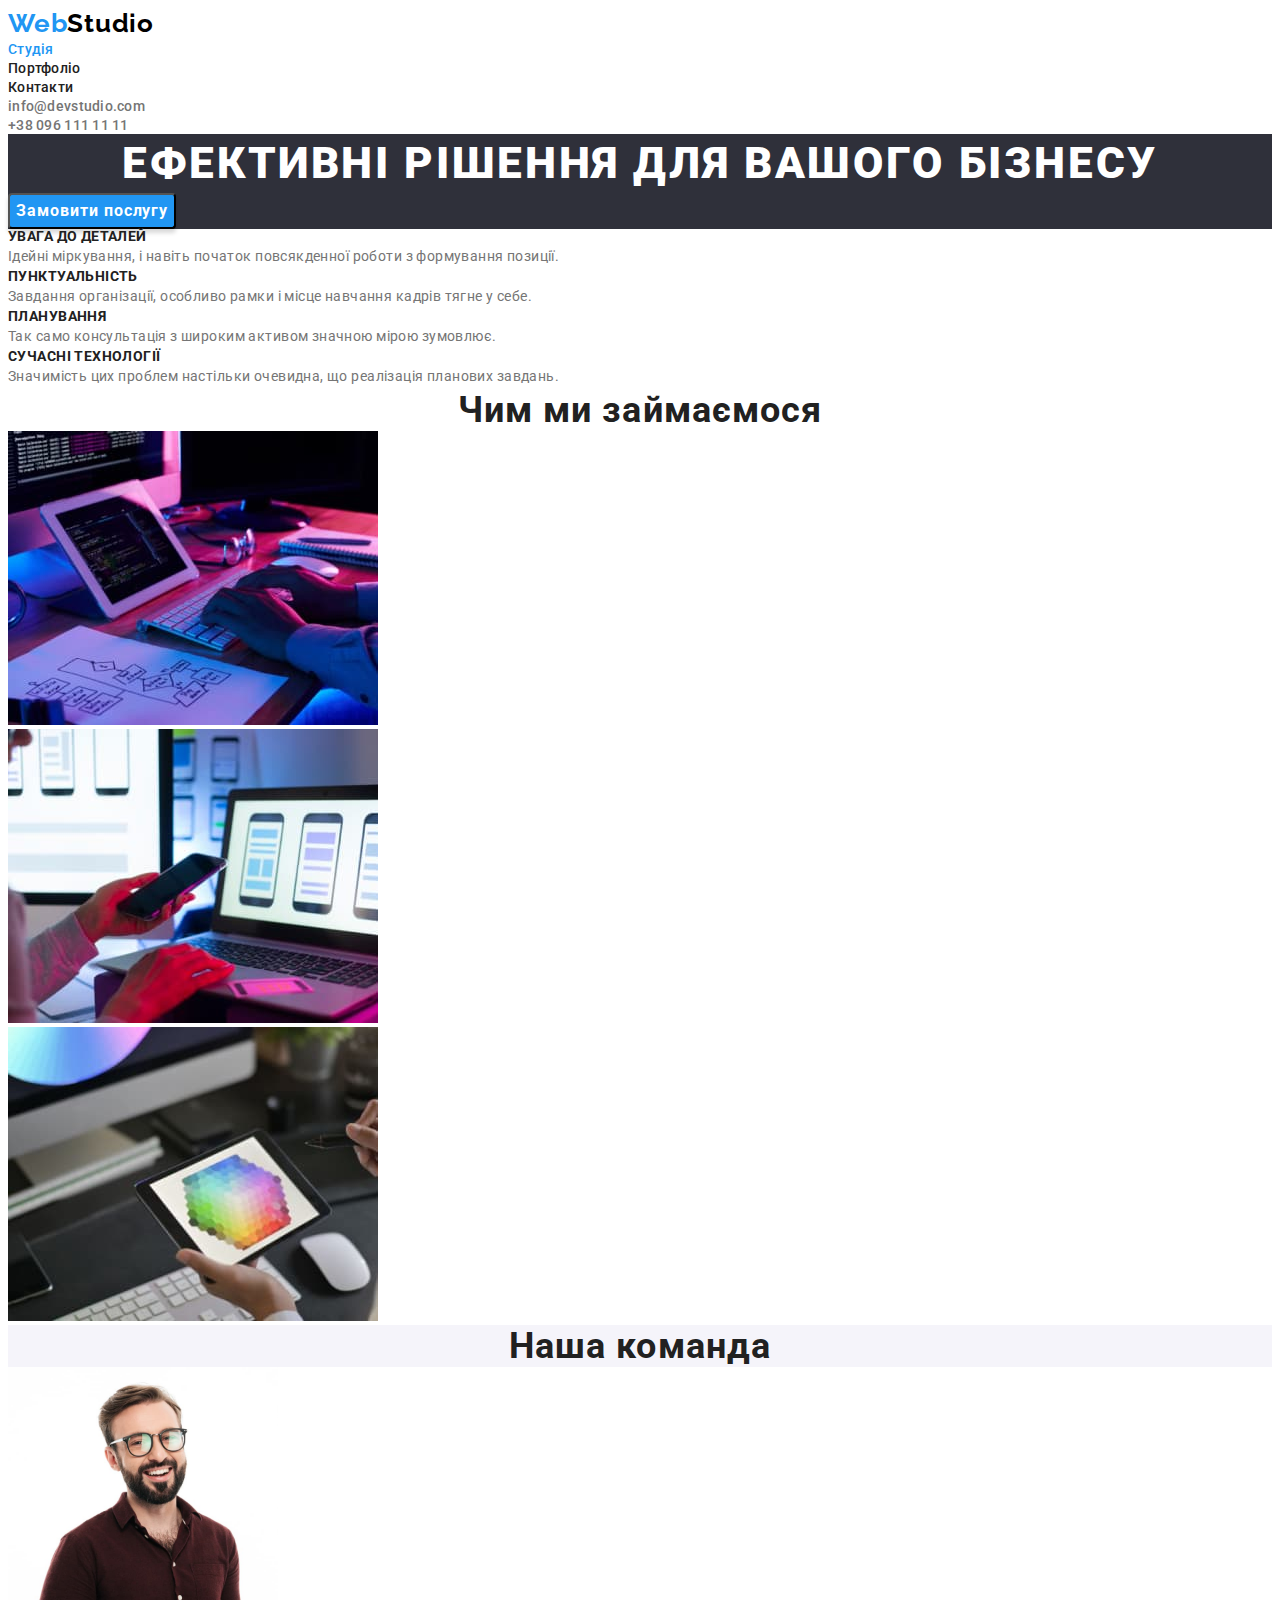
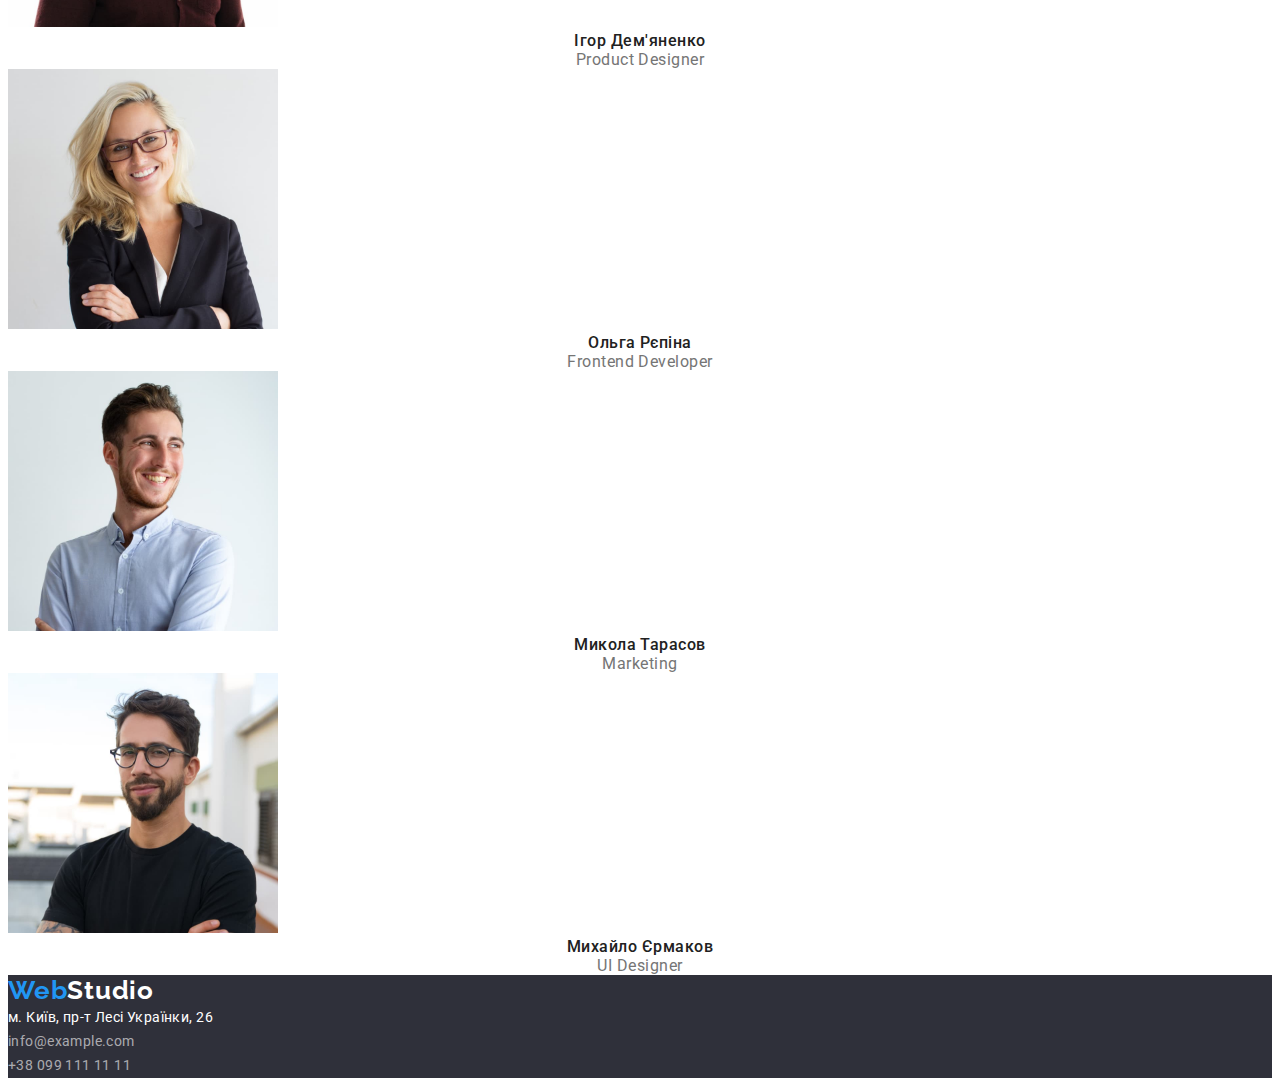
<file: index.html>
<!DOCTYPE html>
<html lang="uk">
  <head>
    <meta charset="UTF-8" />
    <meta http-equiv="X-UA-Compatible" content="IE=edge" />
    <meta name="viewport" content="width=device-width, initial-scale=1.0" />
    <title>Головна</title>
    <link rel="preconnect" href="https://fonts.googleapis.com" />
    <link rel="preconnect" href="https://fonts.gstatic.com" crossorigin />
    <link
      href="https://fonts.googleapis.com/css2?family=Raleway:wght@700&family=Roboto:wght@400;500;700;900&display=swap"
      rel="stylesheet"
    />
    <link
      rel="stylesheet"
      href="https://cdnjs.cloudflare.com/ajax/libs/modern-normalize/1.1.0/modern-normalize.min.css"
      integrity="sha512-wpPYUAdjBVSE4KJnH1VR1HeZfpl1ub8YT/NKx4PuQ5NmX2tKuGu6U/JRp5y+Y8XG2tV+wKQpNHVUX03MfMFn9Q=="
      crossorigin="anonymous"
      referrerpolicy="no-referrer"
    />
    <link rel="stylesheet" href="./css/styles.css" />
  </head>
  <body>
    <!--  Логотип і навігація-->
    <header class="header">
      <div class="container">
        <nav class="header-nav">
          <a href="index.html" lang="en" class="logo-web logo link"
            >Web<span lang="en" class="logo-studio logo link">Studio</span></a
          >
          <ul class="header-list list">
            <li class="header-item">
              <a href="./index.html" class="header-link link current">Студія</a>
            </li>
            <li class="header-item">
              <a href="./portfolio.html" class="header-link link"> Портфоліо</a>
            </li>
            <li class="header-item">
              <a href="#footer" class="header-link link">Контакти</a>
            </li>
          </ul>
        </nav>

        <ul class="header-contats-list list">
          <li>
            <a
              href="mailto:info@devstudio.com"
              class="header-contacts header-link link"
              >info@devstudio.com</a
            >
          </li>
          <li>
            <a href="tel:+380961111111" class="header-contacts header-link link"
              >+38 096 111 11 11</a
            >
          </li>
        </ul>
      </div>
    </header>
    <main>
      <!--Кнопка-->
      <section class="hero">
        <h1 class="hero-title">Ефективні рішення для вашого бізнесу</h1>
        <button type="button" class="hero-btn">Замовити послугу</button>
      </section>
      <!--Переваги компанії-->
      <section class="speciality">
        <h2 hidden>Особливості</h2>
        <ul class="speciality-list list">
          <li>
            <h3 class="speciality-subtitle">Увага до деталей</h3>
            <p class="speciality-text">
              Ідейні міркування, і навіть початок повсякденної роботи з
              формування позиції.
            </p>
          </li>
          <li>
            <h3 class="speciality-subtitle">Пунктуальність</h3>
            <p class="speciality-text">
              Завдання організації, особливо рамки і місце навчання кадрів тягне
              у себе.
            </p>
          </li>
          <li>
            <h3 class="speciality-subtitle">Планування</h3>
            <p class="speciality-text">
              Так само консультація з широким активом значною мірою зумовлює.
            </p>
          </li>
          <li>
            <h3 class="speciality-subtitle">Сучасні технології</h3>
            <p class="speciality-text">
              Значимість цих проблем настільки очевидна, що реалізація планових
              завдань.
            </p>
          </li>
        </ul>
      </section>

      <!--Чим займається компанія-->
      <section class="functions">
        <h2 class="main-title">Чим ми займаємося</h2>

        <ul class="list functions-list">
          <li class="functions-item">
            <img
              src="./images/box1.jpg"
              alt="Розробка сайтів"
              width="370"
              height="294"
            />
          </li>
          <li class="functions-item">
            <img
              src="./images/box2.jpg"
              alt="Розробка мобільних додатків"
              width="370"
              height="294"
            />
          </li>
          <li class="functions-item">
            <img
              src="./images/box3.jpg"
              alt="Дизайн сайтів та додатків"
              width="370"
              height="294"
            />
          </li>
        </ul>
      </section>

      <!--Команда компанії-->
      <section class="team">
        <h2 class="main-title">Наша команда</h2>

        <ul class="list team-list">
          <li class="team-item">
            <img
              src="./images/igor.jpg"
              alt="Product Designer"
              width="270"
              height="260"
            />
            <h3 class="team-name">Ігор Дем'яненко</h3>
            <p lang="en" class="team-profession">Product Designer</p>
          </li>
          <li class="team-item">
            <img
              src="./images/olga.jpg"
              alt="Frontend Developer"
              width="270"
              height="260"
            />
            <h3 class="team-name">Ольга Рєпіна</h3>
            <p lang="en" class="team-profession">Frontend Developer</p>
          </li>
          <li class="team-item">
            <img
              src="./images/mykola.jpg"
              alt="Marketing"
              width="270"
              height="260"
            />
            <h3 class="team-name">Микола Тарасов</h3>
            <p lang="en" class="team-profession">Marketing</p>
          </li>
          <li class="team-item">
            <img
              src="./images/mykhaylo.jpg"
              alt="UI Designer"
              width="270"
              height="260"
            />
            <h3 class="team-name">Михайло Єрмаков</h3>
            <p lang="en" class="team-profession">UI Designer</p>
          </li>
        </ul>
      </section>
    </main>
    <!--Адрес і контакти-->
    <footer id="footer" class="footer">
      <a href="index.html" lang="en" class="logo-web logo link">
        Web<span lang="en" class="logo-footer-studio logo link">Studio</span>
      </a>
      <address class="address">
        <a
          href="https://goo.gl/maps/fzRet3JMHUGQF1tC9"
          target="_blank"
          class="link footer-link"
        >
          м. Київ, пр-т Лесі Українки, 26
        </a>
        <ul class="address-list list">
          <li class="address-item">
            <a href="mailto:info@example.com" class="link address-link"
              >info@example.com</a
            >
          </li>
          <li class="address-item">
            <a href="tel:+380991111111" class="link address-link"
              >+38 099 111 11 11</a
            >
          </li>
        </ul>
      </address>
    </footer>
  </body>
</html>
</file>
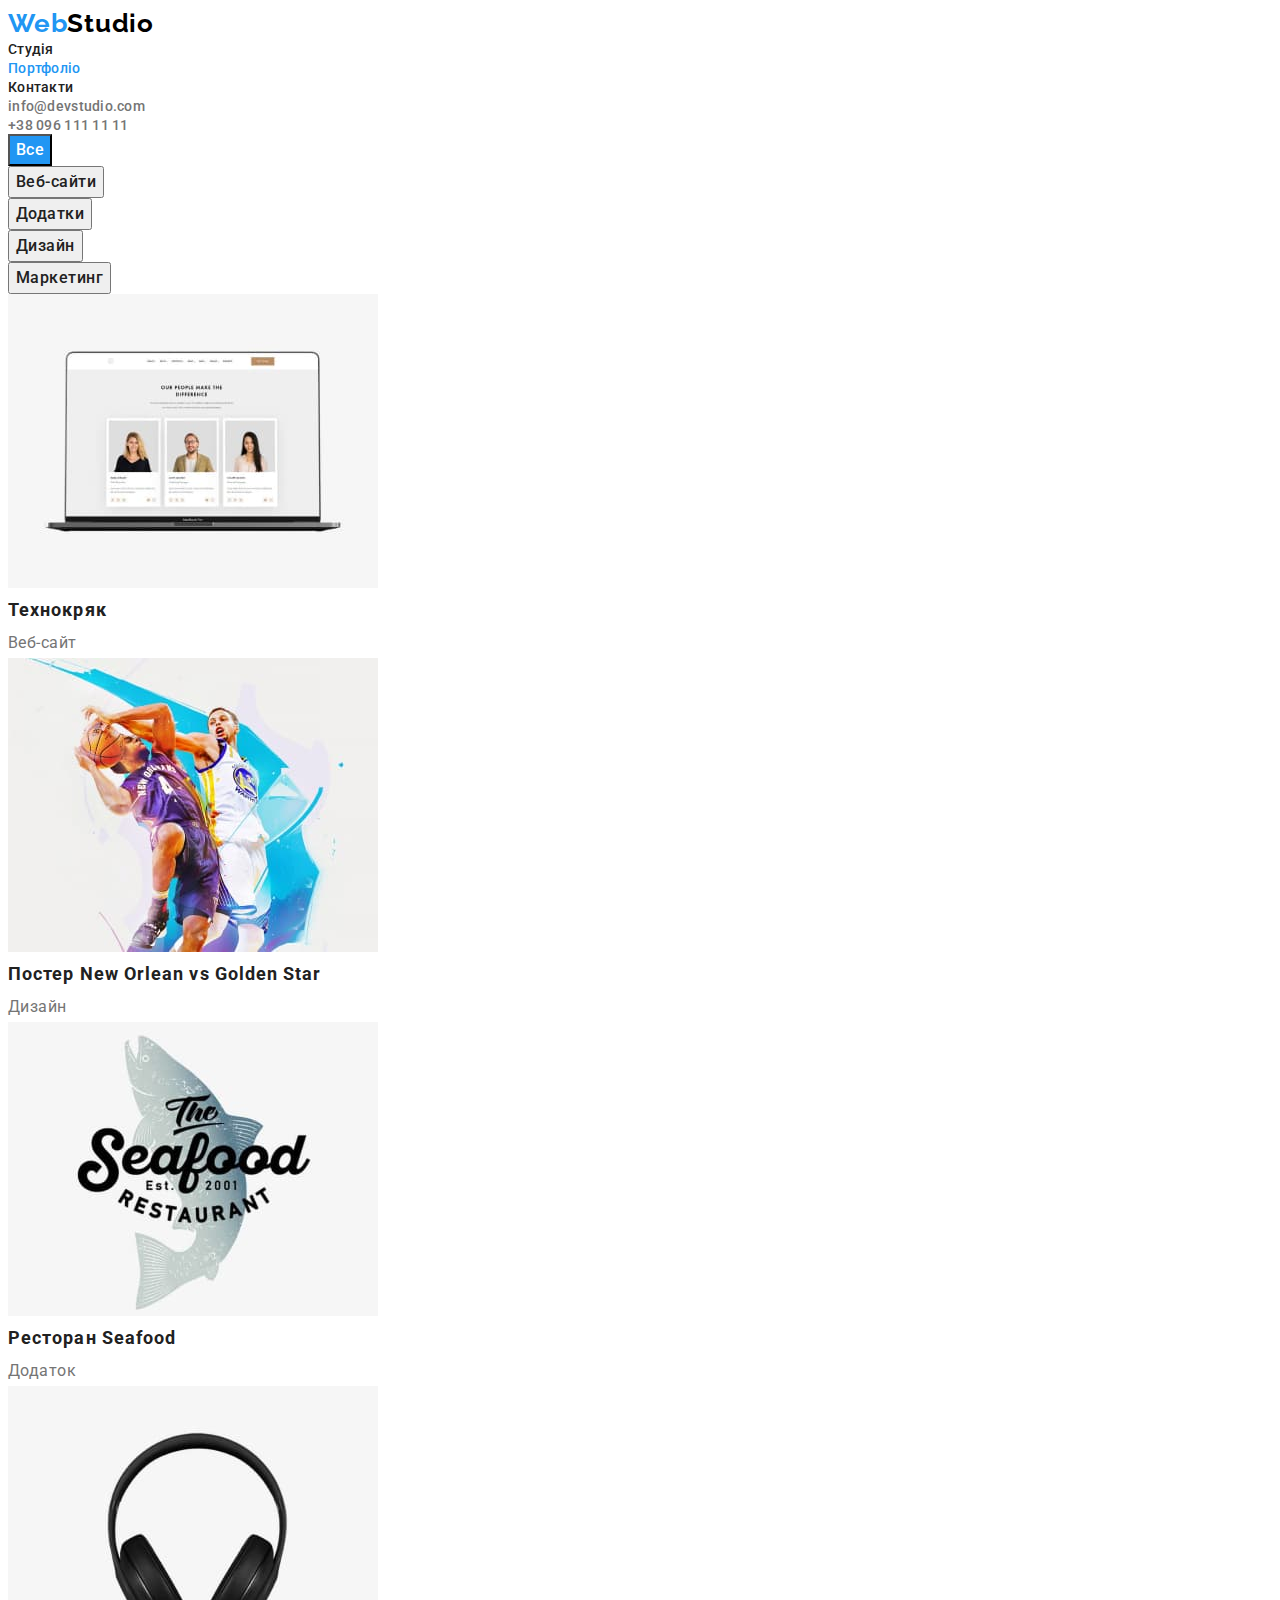
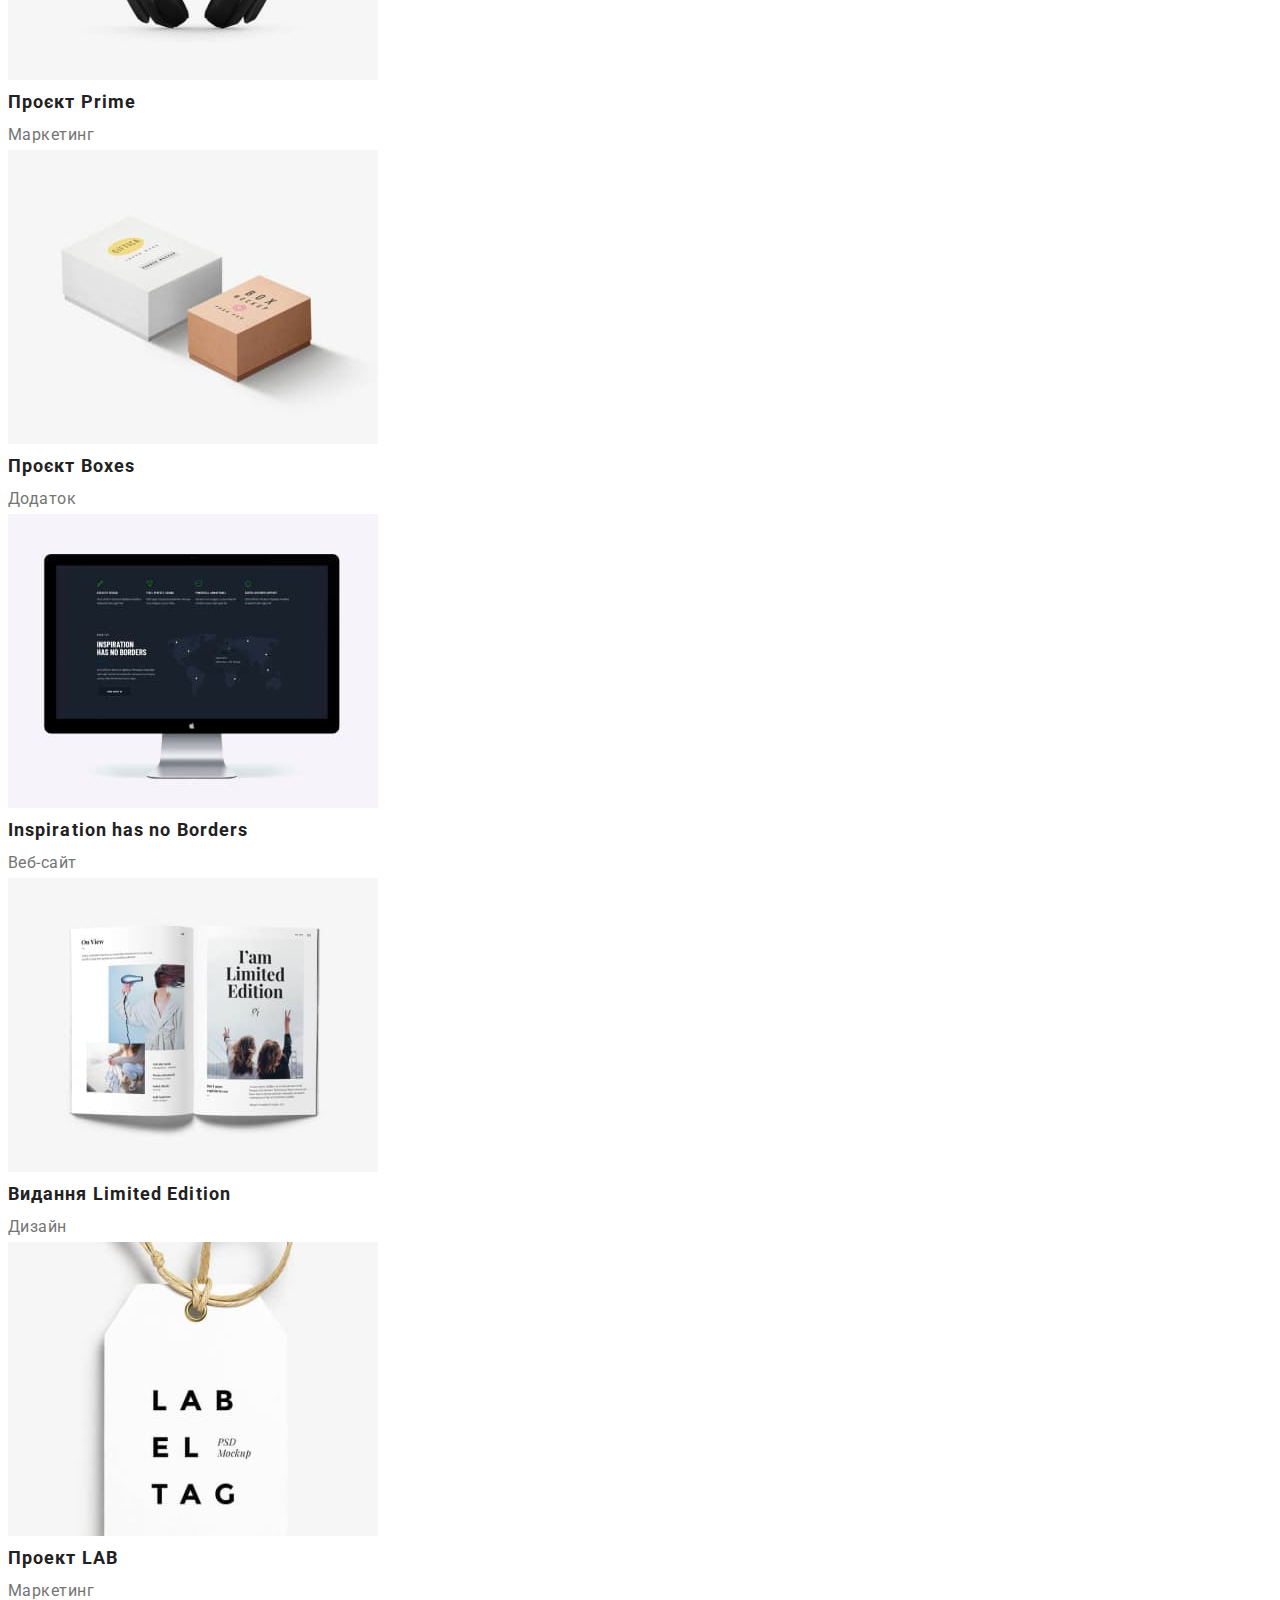
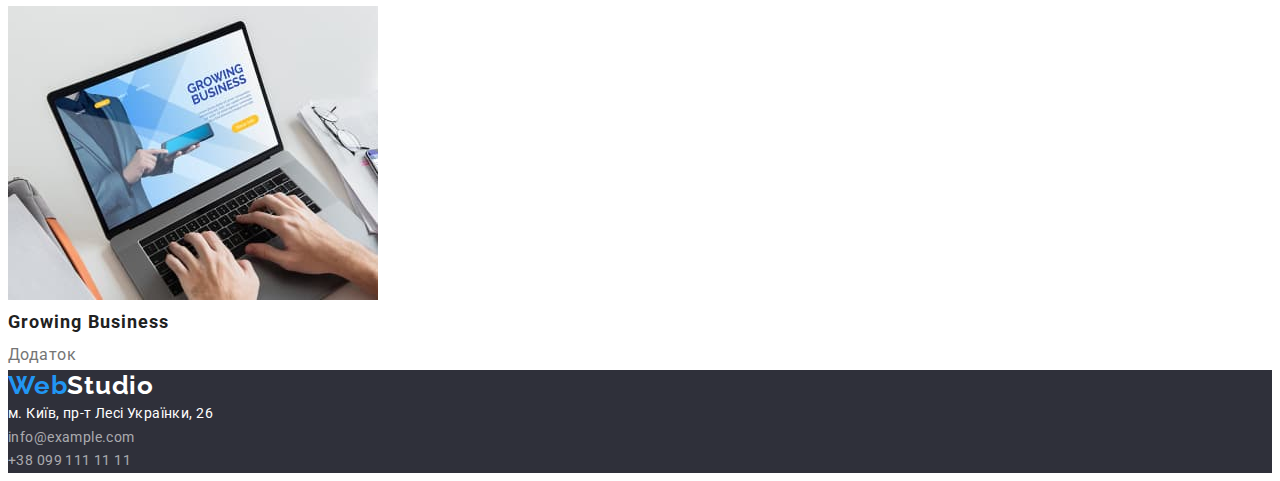
<file: portfolio.html>
<!DOCTYPE html>
<html lang="uk">
  <head>
    <meta charset="UTF-8" />
    <meta http-equiv="X-UA-Compatible" content="IE=edge" />
    <meta name="viewport" content="width=device-width, initial-scale=1.0" />
    <title>Головна</title>
    <link rel="preconnect" href="https://fonts.googleapis.com" />
    <link rel="preconnect" href="https://fonts.gstatic.com" crossorigin />
    <link
      href="https://fonts.googleapis.com/css2?family=Raleway:wght@700&family=Roboto:wght@400;500;700;900&display=swap"
      rel="stylesheet"
    />
    <link rel="stylesheet" href="
    <link
      rel="stylesheet"
      href="https://cdnjs.cloudflare.com/ajax/libs/modern-normalize/1.1.0/modern-normalize.min.css"
      integrity="sha512-wpPYUAdjBVSE4KJnH1VR1HeZfpl1ub8YT/NKx4PuQ5NmX2tKuGu6U/JRp5y+Y8XG2tV+wKQpNHVUX03MfMFn9Q=="
      crossorigin="anonymous"
      referrerpolicy="no-referrer"
    />

    <link rel="stylesheet" href="./css/styles.css" />
  </head>
  <body>
    <!--  Логотип і навігація-->
    <header class="header">
      <nav class="header-nav">
        <a href="index.html" lang="en" class="logo-web logo link"
          >Web<span lang="en" class="logo-studio logo link">Studio</span></a
        >
        <ul class="header-list list">
          <li class="header-item">
            <a href="./index.html" class="header-link link">Студія</a>
          </li>
          <li class="header-item">
            <a href="./portfolio.html" class="header-link link current">
              Портфоліо</a
            >
          </li>
          <li class="header-item">
            <a href="#footer" class="header-link link">Контакти</a>
          </li>
        </ul>
      </nav>

      <ul class="header-contats-list list">
        <li>
          <a
            href="mailto:info@devstudio.com"
            class="header-contacts header-link link"
            >info@devstudio.com</a
          >
        </li>
        <li>
          <a href="tel:+380961111111" class="header-contacts header-link link"
            >+38 096 111 11 11</a
          >
        </li>
      </ul>
    </header>
    <!--Портфоліо-->
    <main>
      <section class="portfolio">
        <h1 hidden>Портфоліо</h1>
        <ul class="portfolio-btn-list list">
          <li class="portfolio-btn-item">
            <button type="button" class="portfolio-btn current-btn">Все</button>
          </li>
          <li class="portfolio-btn-item">
            <button type="button" class="portfolio-btn">Веб-сайти</button>
          </li>
          <li class="portfolio-btn-item">
            <button type="button" class="portfolio-btn">Додатки</button>
          </li>
          <li class="portfolio-btn-item">
            <button type="button" class="portfolio-btn">Дизайн</button>
          </li>
          <li class="portfolio-btn-item">
            <button type="button" class="portfolio-btn">Маркетинг</button>
          </li>
        </ul>
        <ul class="portfolio-list list">
          <li class="portfolio-list-item">
            <a href="" class="link">
              <img
                src="./images/portfolio1.jpg"
                alt="Ноутбук з відкритою вкладкою веб сайту"
                width="370"
                height="294"
              />
              <h2 class="portfolio-title">Технокряк</h2>
              <p class="portfolio-text">Веб-сайт</p>
            </a>
          </li>

          <li class="portfolio-list-item">
            <a href="" class="link">
              <img
                src="./images/portfolio2.jpg"
                alt="постер баскетбольної гри"
                width="370"
                height="294"
              />
              <h2 class="portfolio-title">
                Постер <span lang="en">New Orlean vs Golden Star</span>
              </h2>
              <p class="portfolio-text">Дизайн</p>
            </a>
          </li>

          <li class="portfolio-list-item">
            <a href="" class="link">
              <img
                src="./images/portfolio3.jpg"
                alt="Логотип  ресторану"
                width="370"
                height="294"
              />
              <h2 class="portfolio-title">
                Ресторан <span lang="en">Seafood</span>
              </h2>
              <p class="portfolio-text">Додаток</p>
            </a>
          </li>

          <li class="portfolio-list-item">
            <a href="" class="link">
              <img
                src="./images/portfolio4.jpg"
                alt="Навушники"
                width="370"
                height="294"
              />
              <h2 class="portfolio-title">
                Проєкт <span lang="en">Prime</span>
              </h2>
              <p class="portfolio-text">Маркетинг</p>
            </a>
          </li>

          <li class="portfolio-list-item">
            <a href="" class="link">
              <img
                src="./images/portfolio5.jpg"
                alt="Коробки з емблемами"
                width="370"
                height="294"
              />
              <h2 class="portfolio-title">
                Проєкт <span lang="en">Boxes</span>
              </h2>
              <p class="portfolio-text">Додаток</p>
            </a>
          </li>

          <li class="portfolio-list-item">
            <a href="" class="link">
              <img
                src="./images/portfolio6.jpg"
                alt="Екран з відкритою вкладкою веб сайту"
                width="370"
                height="294"
              />
              <h2 lang="en" class="portfolio-title">
                Inspiration has no Borders
              </h2>
              <p class="portfolio-text">Веб-сайт</p>
            </a>
          </li>

          <li class="portfolio-list-item">
            <a href="" class="link">
              <img
                src="./images/portfolio7.jpg"
                alt="Книга"
                width="370"
                height="294"
              />
              <h2 class="portfolio-title">
                Видання <span lang="en">Limited Edition</span>
              </h2>
              <p class="portfolio-text">Дизайн</p>
            </a>
          </li>

          <li class="portfolio-list-item">
            <a href="" class="link">
              <img
                src="./images/portfolio8.jpg"
                alt="Етикетка"
                width="370"
                height="294"
              />
              <h2 class="portfolio-title">Проект <span lang="en">LAB</span></h2>
              <p class="portfolio-text">Маркетинг</p>
            </a>
          </li>

          <li class="portfolio-list-item">
            <a href="" class="link">
              <img
                src="./images/portfolio9.jpg"
                alt="Ноутбук з відкритою вкладкою додатка"
                width="370"
                height="294"
              />
              <h2 lang="en" class="portfolio-title">Growing Business</h2>
              <p class="portfolio-text">Додаток</p>
            </a>
          </li>
        </ul>
      </section>
    </main>
    <!--Адрес і контакти-->
    <footer id="footer" class="footer">
      <a href="index.html" lang="en" class="logo-web logo link">
        Web<span lang="en" class="logo-footer-studio logo link">Studio</span>
      </a>
      <address class="address">
        <a
          href="https://goo.gl/maps/fzRet3JMHUGQF1tC9"
          target="_blank"
          class="link footer-link"
        >
          м. Київ, пр-т Лесі Українки, 26
        </a>
        <ul class="address-list list">
          <li class="address-item">
            <a href="mailto:info@example.com" class="link address-link"
              >info@example.com</a
            >
          </li>
          <li class="address-item">
            <a href="tel:+380991111111" class="link address-link"
              >+38 099 111 11 11</a
            >
          </li>
        </ul>
      </address>
    </footer>
  </body>
</html>
</file>
<file: css/styles.css>
:root {
  --main-title-color: #212121;
  --second-title-color: #ffffff;
  --main-text-color: #757575;
  --accent-color: #2196f3;
  --main-background-color:#ffffff;
  --second-background-color:  #2f303a;
  --third-background-color: #f5f4fa;
  --btn-background-color: #188ce8;
  --logo-header-color: #000000;
  
}

p,
h1,
h2,
h3,
h4,
h5,
h6 {
  margin: 0;
}

ul {
  margin: 0;
  padding-left: 0;
}
body {
  font-family: "Roboto", sans-serif;
  color: #757575;
  background-color: #ffffff;
 
}
.list {
  list-style: none;
}
.link {
  text-decoration: none;
}
.logo {
  font-family: "Raleway", sans-serif;
  font-weight: 700;
  font-size: 26px;
  line-height: 1.2;
  letter-spacing: 0.03em;
}
.logo-web {
  color:var(--accent-color);
}
.logo-studio {
  color:var(--logo-header-color);
}
.logo-footer-studio{
  color: var(--second-title-color);
}


.footer-link:hover,
.footer-link:focus,
.address-link:hover,
.address-link:focus {
  color: var(--accent-color);
}

.main-title {
  font-weight: 700;
  font-size: 36px;
  line-height: 1.17;
  text-align: center;
  letter-spacing: 0.03em;
  color:var(--main-title-color);
}
.hero-btn,
.portfolio-btn {
  cursor: pointer;
}

/* -- Header----*/
.header {
  background:var(--main-background-color));
}

.header-item .header-link {
  font-weight: 500;
  font-size: 14px;
  line-height: 1.14;
  letter-spacing: 0.02em;
  color:var(--main-title-color);
}
.header-link:hover,
 .header-link:focus {
  color: var(--accent-color);
}
.header-list .header-link.current {
  color: var(--accent-color);
}

.header-contacts {
  font-weight: 500;
  font-size: 14px;
  line-height: 1.14;
  letter-spacing: 0.02em;
  color: var(--main-text-color);
}
/*--- Кнопка - HERO ---*/
.hero {
  background: var(--second-background-color);
}
.hero-title {
  font-weight: 900;
  font-size: 44px;
  line-height: 1.34;
  text-align: center;
  letter-spacing: 0.06em;
  text-transform: uppercase;
  color: var(--second-title-color);
}
.hero-btn:hover,
.hero-btn:focus {
  background: var(--btn-background-color);
}

.hero-btn {
  background: var(--accent-color);
  box-shadow: 0px 4px 4px rgba(0, 0, 0, 0.15);
  border-radius: 4px;
  font-family: inherit;
  font-weight: 700;
  font-size: 16px;
  line-height: 1.875;
  display: flex;
  align-items: center;
  text-align: center;
  letter-spacing: 0.06em;
  color: var(--second-title-color);
}
/*-- Переваги компанії --SPECIALITY --*/
.speciality-subtitle {
  font-weight: 700;
  font-size: 14px;
  line-height: 1.14;
  letter-spacing: 0.03em;
  text-transform: uppercase;
  color: var(--main-title-color);
}
.speciality-text {
  font-size: 14px;
  line-height: 1.71;
  letter-spacing: 0.03em;
  color: var(--main-text-color);
}
/*--Чим займається компанія--*/
/*--Команда компанії--*/
.team {
  background:var(--third-background-color);
}
.team-item{
  background: var(--main-background-color);
}

.team-name {
  font-weight: 500;
  font-size: 16px;
  line-height: 1.19;
  text-align: center;
  letter-spacing: 0.03em;
  color: var(--main-title-color);
}
.team-profession {
  
  line-height: 1.19;
  text-align: center;
  letter-spacing: 0.03em;
  color: var(--main-text-color);
}
/*-- FOOTER-- Адрес і контакти*/
.footer {
  background: var(--second-background-color);
}

.footer-link {
  font-size: 14px;
  line-height: 1.71;
  letter-spacing: 0.03em;
  color:var(--second-title-color);
}
.address {
  font-style: normal;
}
.address-link {
  font-size: 14px;
  line-height: 1.71;
  letter-spacing: 0.03em;
  color: rgba(255, 255, 255, 0.6);
}

/*------- PORTFOLIO------*/
.portfolio-btn {
  font-family: inherit;
  font-weight: 500;
  font-size: 16px;
  line-height: 1.62;
  text-align: center;
  letter-spacing: 0.03em;
  color: var(--main-title-color);
}
.portfolio-btn:hover {
  color: var(--second-title-color);
  background: var(--accent-color);
}
 .current-btn{
  color: var(--second-title-color);
  background: var(--accent-color);
}

.portfolio-title {
  font-weight: 700;
  font-size: 18px;
  line-height: 2;
  letter-spacing: 0.06em;
  color: var(--main-title-color);
}

.portfolio-text {
  font-size: 16px;
  line-height: 1.88;
  letter-spacing: 0.03em;
  color: var(--main-text-color);
}
</file>
